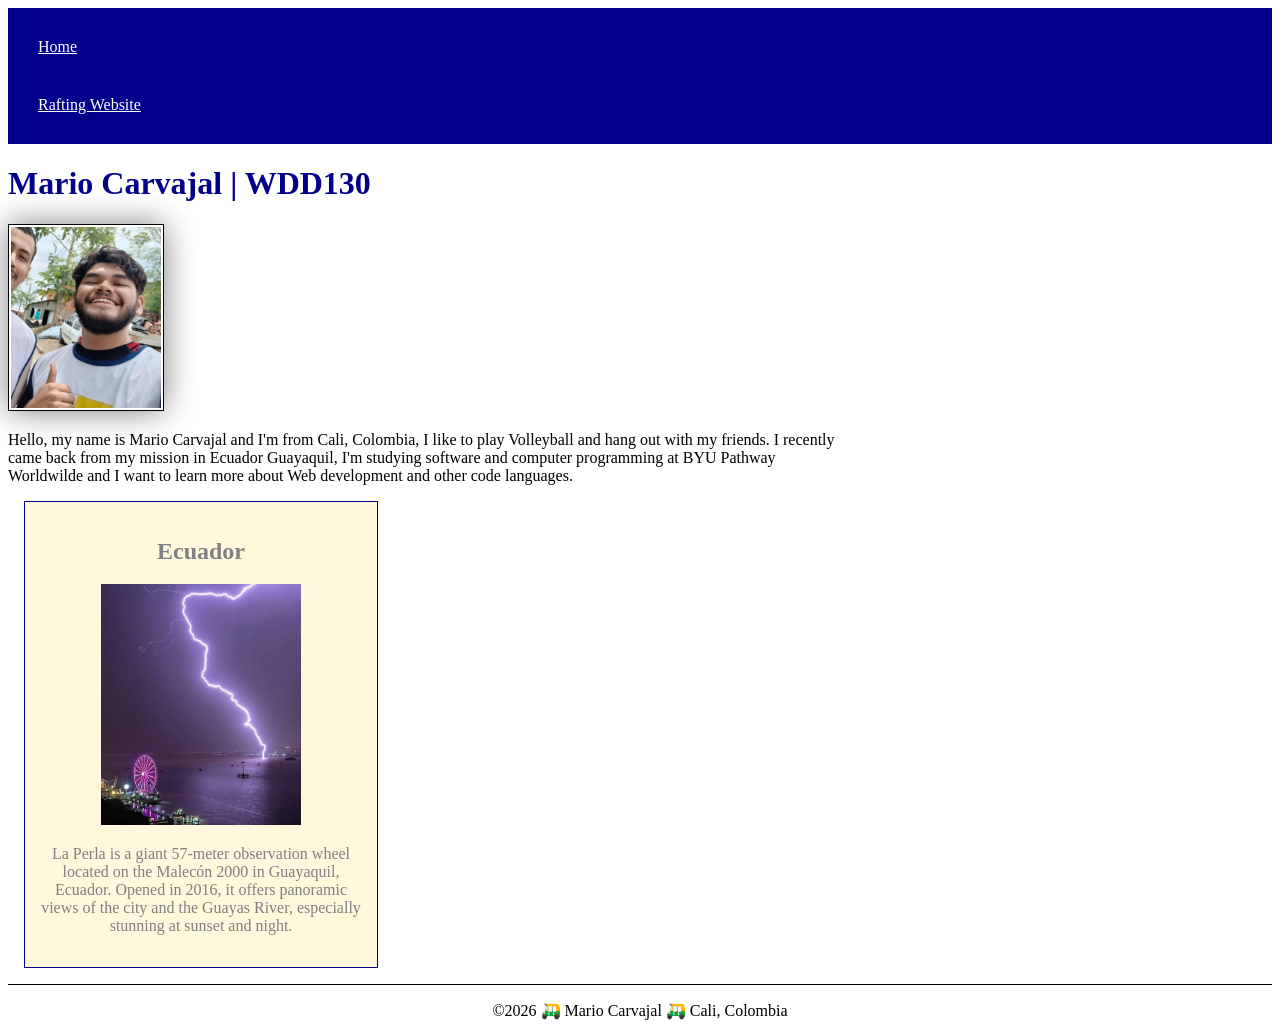
<file: index.html>
<!DOCTYPE html>
<html lang="en-US">

<head>
    <meta charset="UTF-8">
    <meta name="viewport" content="width=device-width, initial-scale=1.0">
    <meta name="description" content="Mario Carvajal's WDD 130 course home page ">
    <meta name="author" content="Mario Carvajal">
    <link rel="stylesheet" href="styles/styles.css">
    <title>Mario Alejandro Carvajal Palacio | WDD 130 </title>
    <link rel="stylesheet" herf="styles/styles.css">
</head>

<body>
    <header>
        <nav>
            <a href="#">Home</a>
            <a href="wwr/">Rafting Website</a>
        </nav>
    </header>
    <main>
        <h1>Mario Carvajal | WDD130</h1>
        <img src="images/profile.jpg" alt="Hello, my name is Mario Carvajal" width="200">
        <p>Hello, my name is Mario Carvajal and I'm from Cali, Colombia, I like to play Volleyball
            and hang out with my friends. I recently came back from my mission in Ecuador Guayaquil,
            I'm studying software and computer programming at BYU Pathway Worldwilde and I want to
            learn more about Web development and other code languages. </p>
    </main>

    <aside>
        <h2>Ecuador</h2>
        <img src="images/perla.jpg" alt="La Perla Guayaquil">
        <p>La Perla is a giant 57-meter observation wheel located on the Malecón 2000 in Guayaquil,
            Ecuador. Opened in 2016, it offers panoramic views of the city and the Guayas River,
            especially
            stunning at sunset and night.</p>
    </aside>

    <footer>
        <p>©2026 🛺 Mario Carvajal 🛺 Cali, Colombia </p>
    </footer>

</body>

</html>
</file>
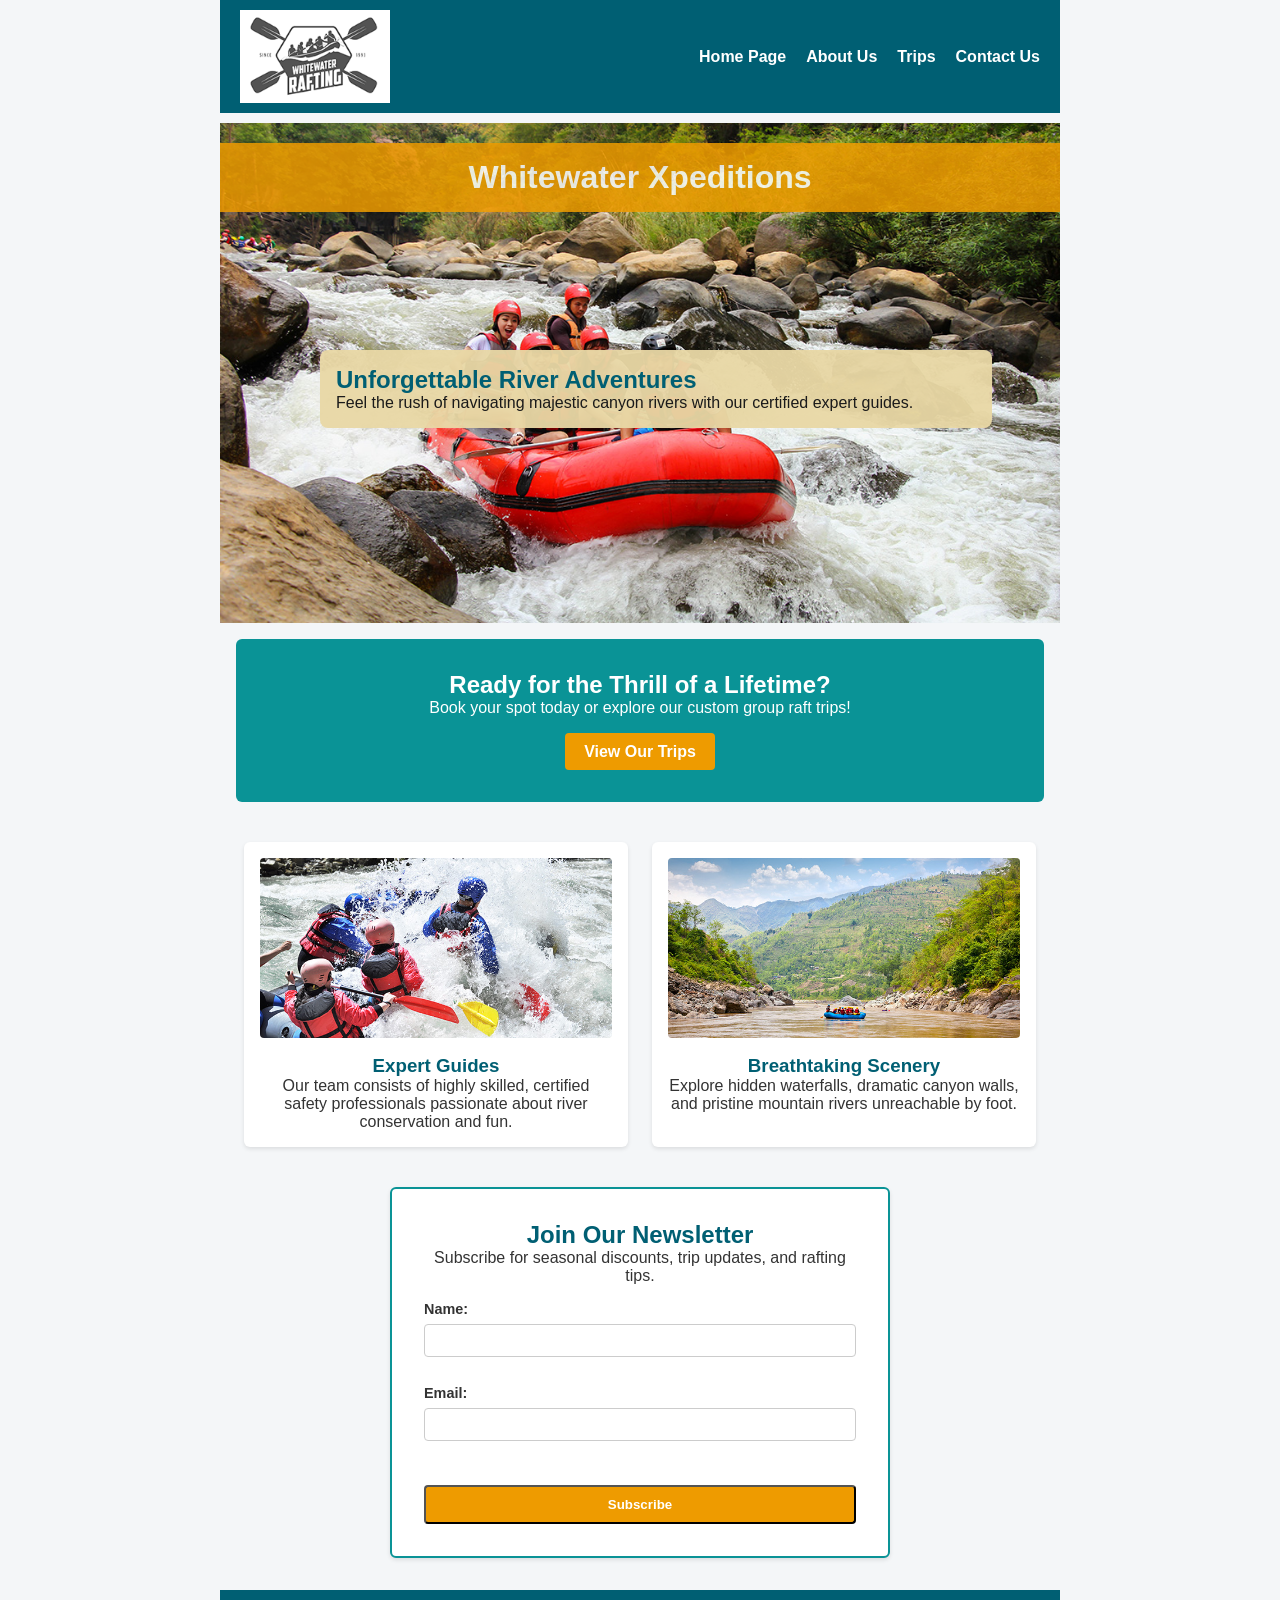
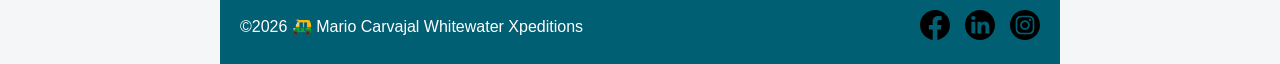
<file: wwr/index.html>
<!DOCTYPE html>
<html lang="en-US">

<head>
    <meta charset="UTF-8">
    <meta name="viewport" content="width=device-width, initial-scale=1.0">
    <meta name="description"
      content="Welcome to Whitewater Xpeditions. Experience world-class whitewater rafting trips, expert guides, and unforgettable outdoor adventures.">
    <meta name="author" content="Mario Carvajal">
    <title>Home | Whitewater Xpeditions</title>
    <link rel="stylesheet" href="styles/rafting.css">
</head>

<body>
    <header>
        <img src="images/logo.png" alt="Rafting Logo">
        <nav>
            <a href="index.html">Home Page</a>
            <a href="about.html">About Us</a>
            <a href="trips.html">Trips</a>
            <a href="contact.html">Contact Us</a>
        </nav>
    </header>

    <main>
        <div class="hero">
            <img src="images/homebackground.jpg" alt="Rafting down a wild river">
            <h1>Whitewater Xpeditions</h1>
            <article>
                <h2>Unforgettable River Adventures</h2>
                <p>Feel the rush of navigating majestic canyon rivers with our certified expert
                    guides.</p>
            </article>
        </div>

        <section class="cta-banner">
            <h2>Ready for the Thrill of a Lifetime?</h2>
            <p>Book your spot today or explore our custom group raft trips!</p>
            <a href="trips.html" class="btn">View Our Trips</a>
        </section>

        <section class="home-grid">
            <div class="grid-card">
                <img src="images/trip1.jpg" alt="Rafting adventure">
                <h3>Expert Guides</h3>
                <p>Our team consists of highly skilled, certified safety professionals passionate
                    about river conservation and fun.</p>
            </div>
            <div class="grid-card">
                <img src="images/trip2.jpg" alt="Scenic river canyon">
                <h3>Breathtaking Scenery</h3>
                <p>Explore hidden waterfalls, dramatic canyon walls, and pristine mountain rivers
                    unreachable by foot.</p>
            </div>
        </section>

        <section class="newsletter">
            <h2>Join Our Newsletter</h2>
            <p>Subscribe for seasonal discounts, trip updates, and rafting tips.</p>
            <form action="#" method="post">
                <div class="form-item">
                    <label for="name">Name:</label>
                    <input type="text" id="name" name="name" required>
                </div>
                <div class="form-item">
                    <label for="email">Email:</label>
                    <input type="email" id="email" name="email" required>
                </div>
                <button type="submit" class="btn">Subscribe</button>
            </form>
        </section>
    </main>

    <footer>
        <p>©2026 🛺 Mario Carvajal Whitewater Xpeditions</p>
        <nav class="socialmedia">
            <a href="https://facebook.com" target="_blank">
                <img src="images/facebook.svg" alt="Facebook Icon">
            </a>
            <a href="https://linkedin.com" target="_blank">
                <img src="images/linkedin.svg" alt="LinkedIn Icon">
            </a>
            <a href="https://instagram.com" target="_blank">
                <img src="images/instagram.svg" alt="Instagram Icon">
            </a>
        </nav>
    </footer>
</body>

</html>
</file>
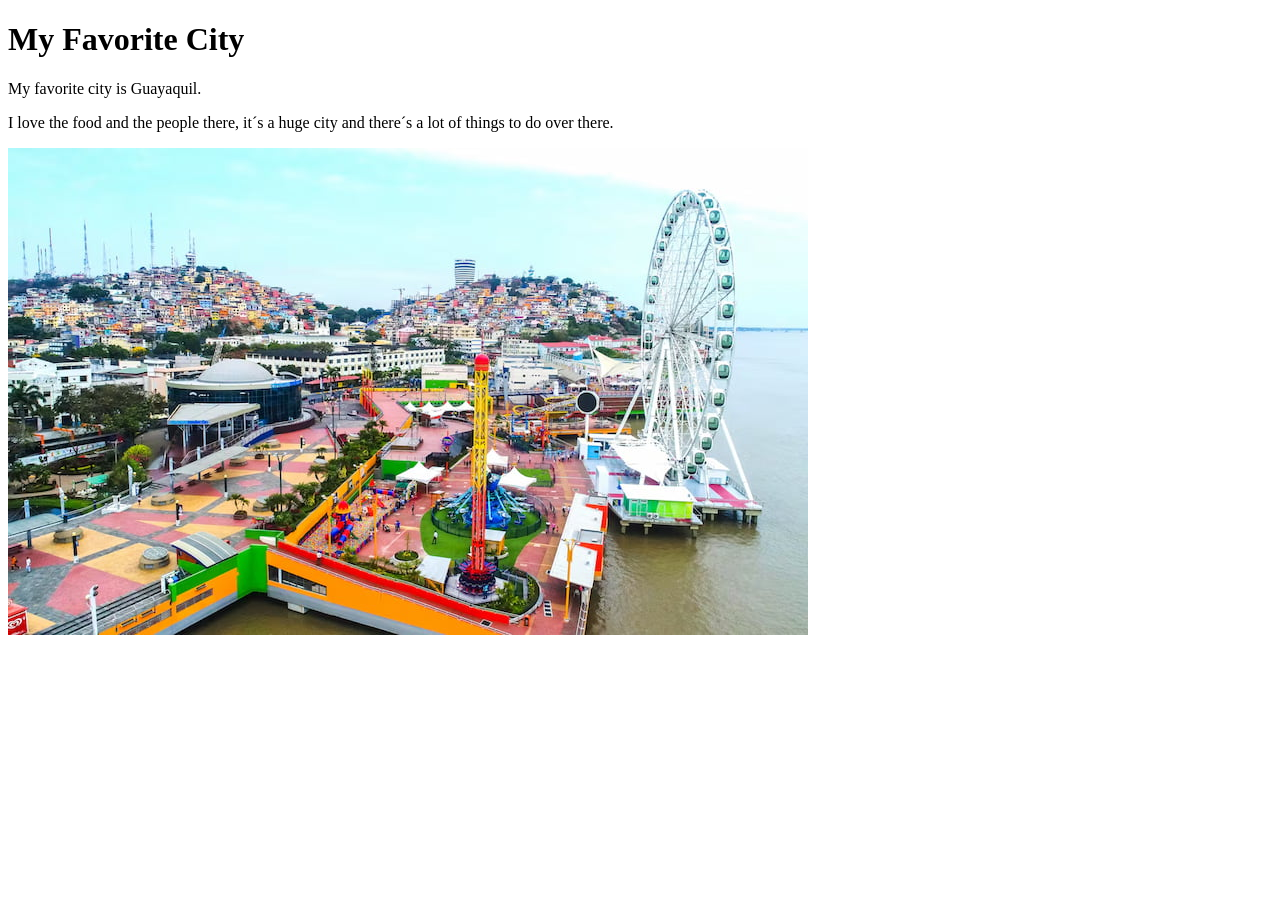
<file: week01/favorite-city.html>
<!DOCTYPE html>
<html lang="en">

<head>
    <meta charset="UTF-8">
    <meta name="viewport" content="width=device-width, initial-scale=1.0">
    <title>My Favorite City - Mario Carvajal</title>
</head>

<body>
    <h1>My Favorite City</h1>
    <p>My favorite city is Guayaquil. </p>
    <p>I love the food and the people there, it´s a huge city and there´s a lot of things to do over
        there.</p>
    <img src="images/guayaquil.jpg" alt="Guayaquil City">
</body>

</html>
</file>
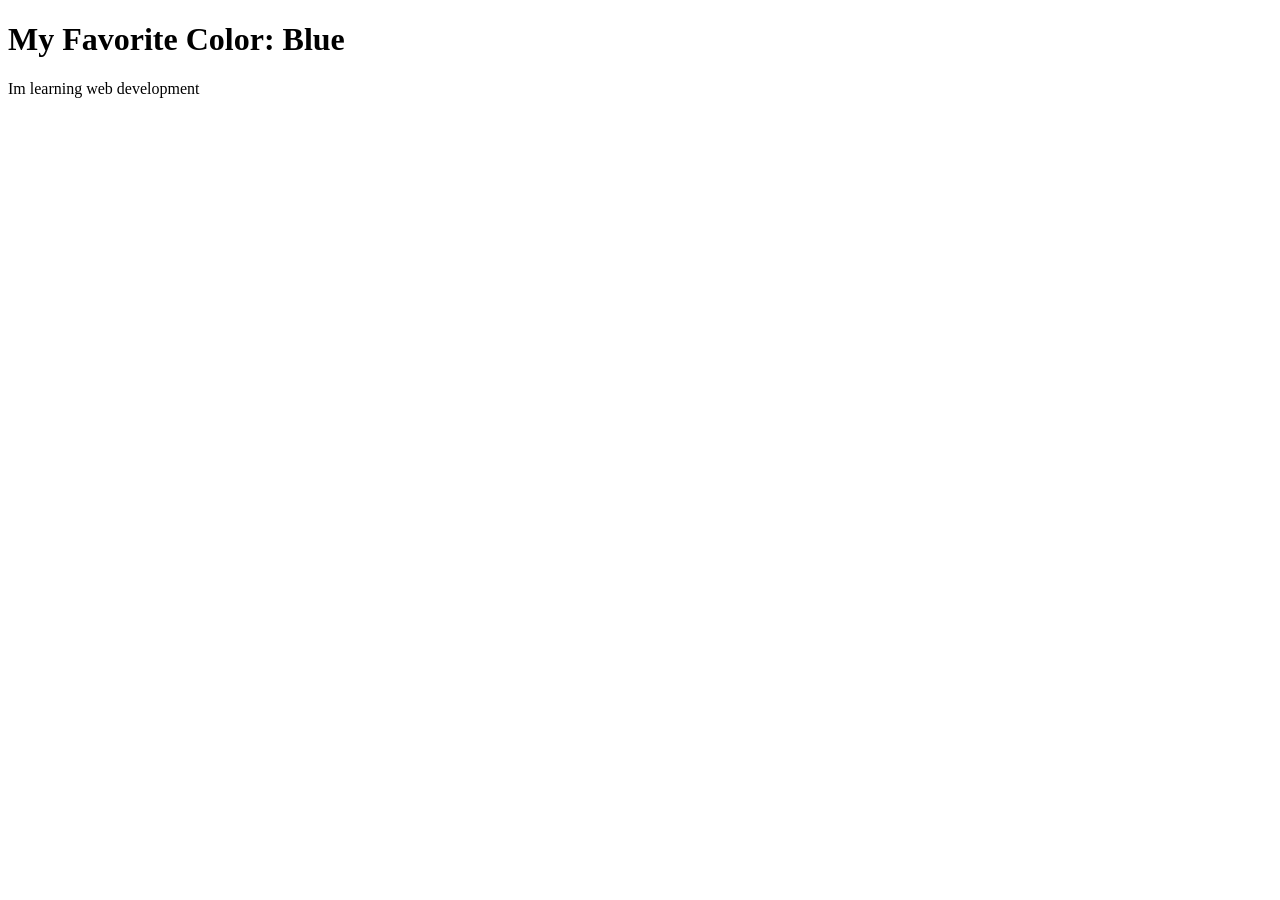
<file: week01/first-page.html>
<!DOCTYPE html>
<html lang="en">

<head>
    <meta charset="UTF-8">
    <meta name="viewport" content="width=device-width, initial-scale=1.0">
    <title>My First Page</title>
</head>

<body>
    <h1>My Favorite Color: Blue</h1>
    <p>Im learning web development</p>

</body>

</html>
</file>
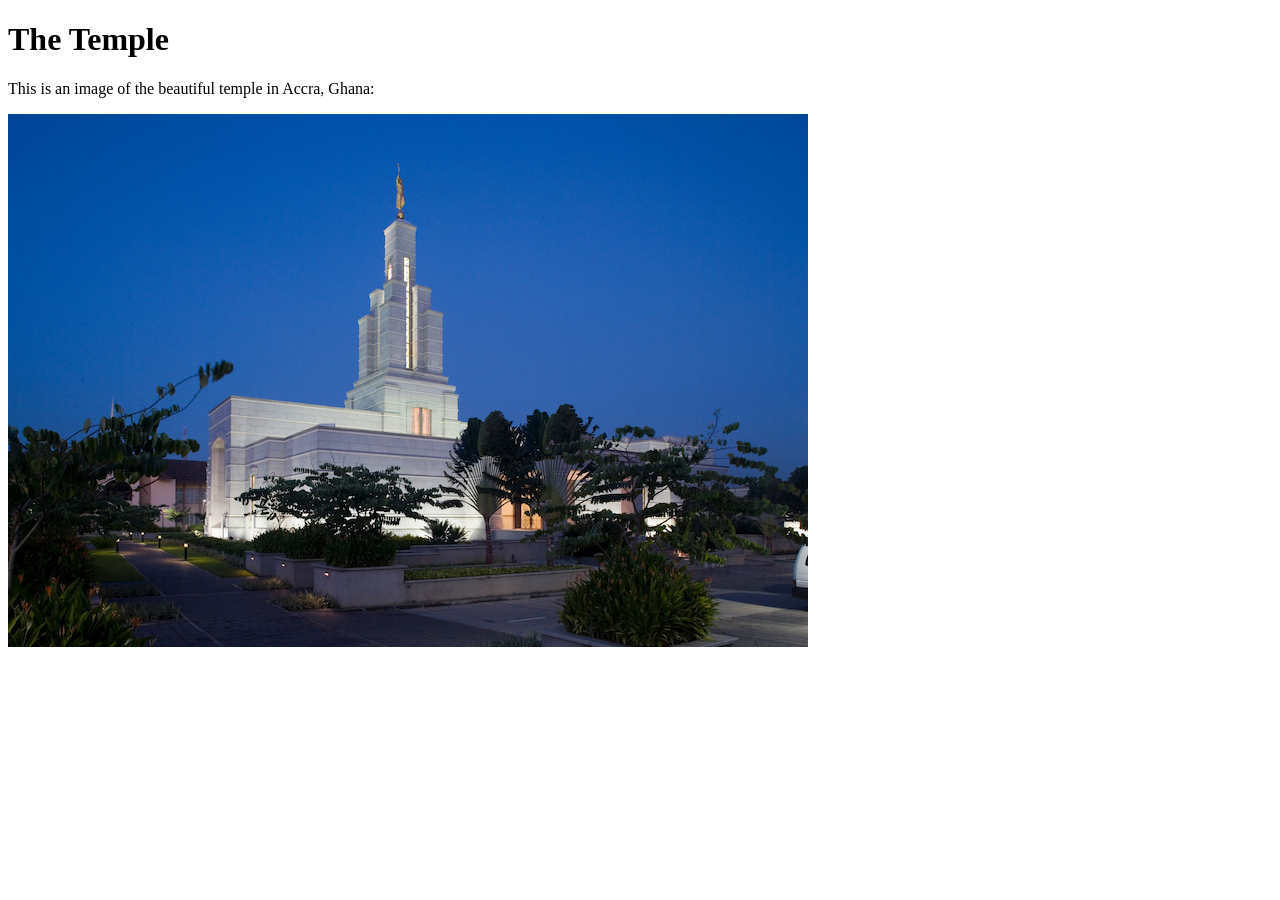
<file: week01/images-solution.html>
<!DOCTYPE html>
<html lang="en">

<head>
    <meta charset="UTF-8">
    <meta name="viewport" content="width=device-width, initial-scale=1.0">
    <title>Temple Image</title>
</head>

<body>
    <h1>The Temple</h1>
    <p>This is an image of the beautiful temple in Accra, Ghana:</p>
    <img src="images/temple-small.jpg" alt="The Accra Ghana Temple">

</body>

</html>
</file>
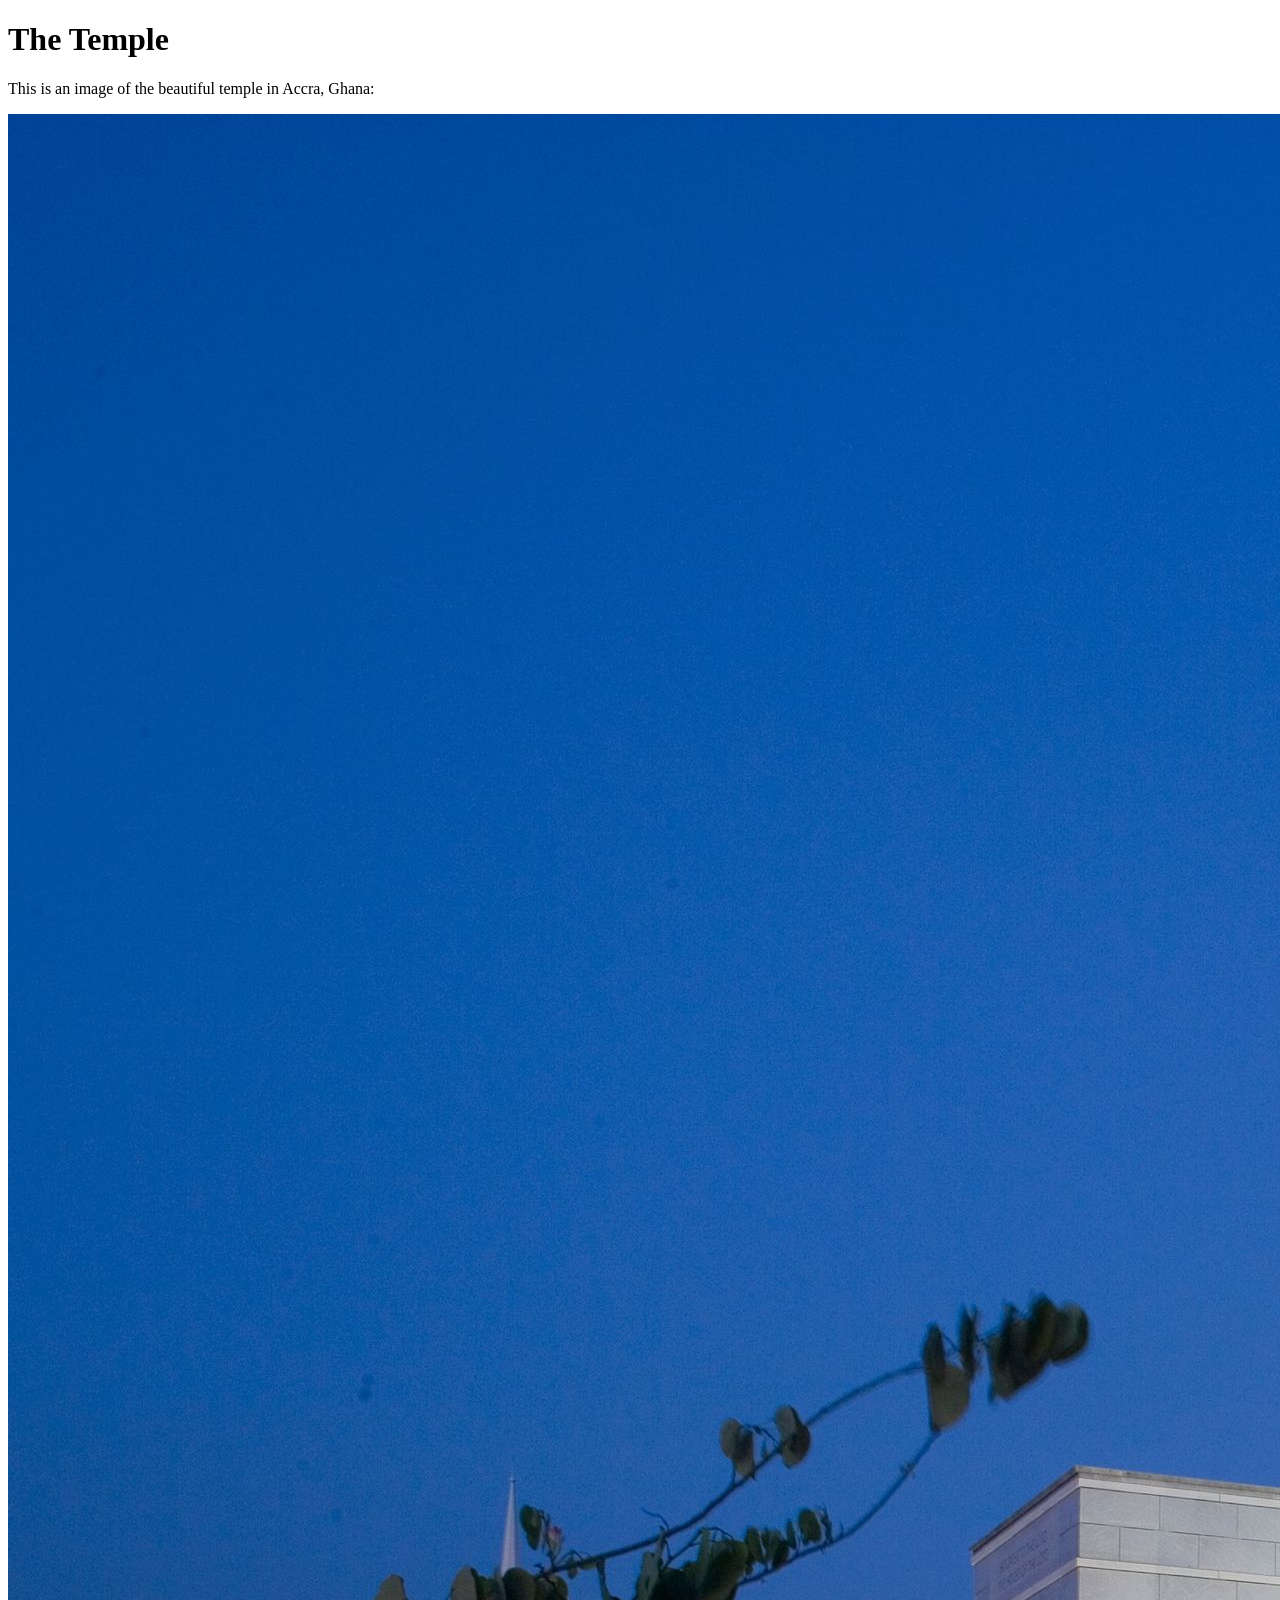
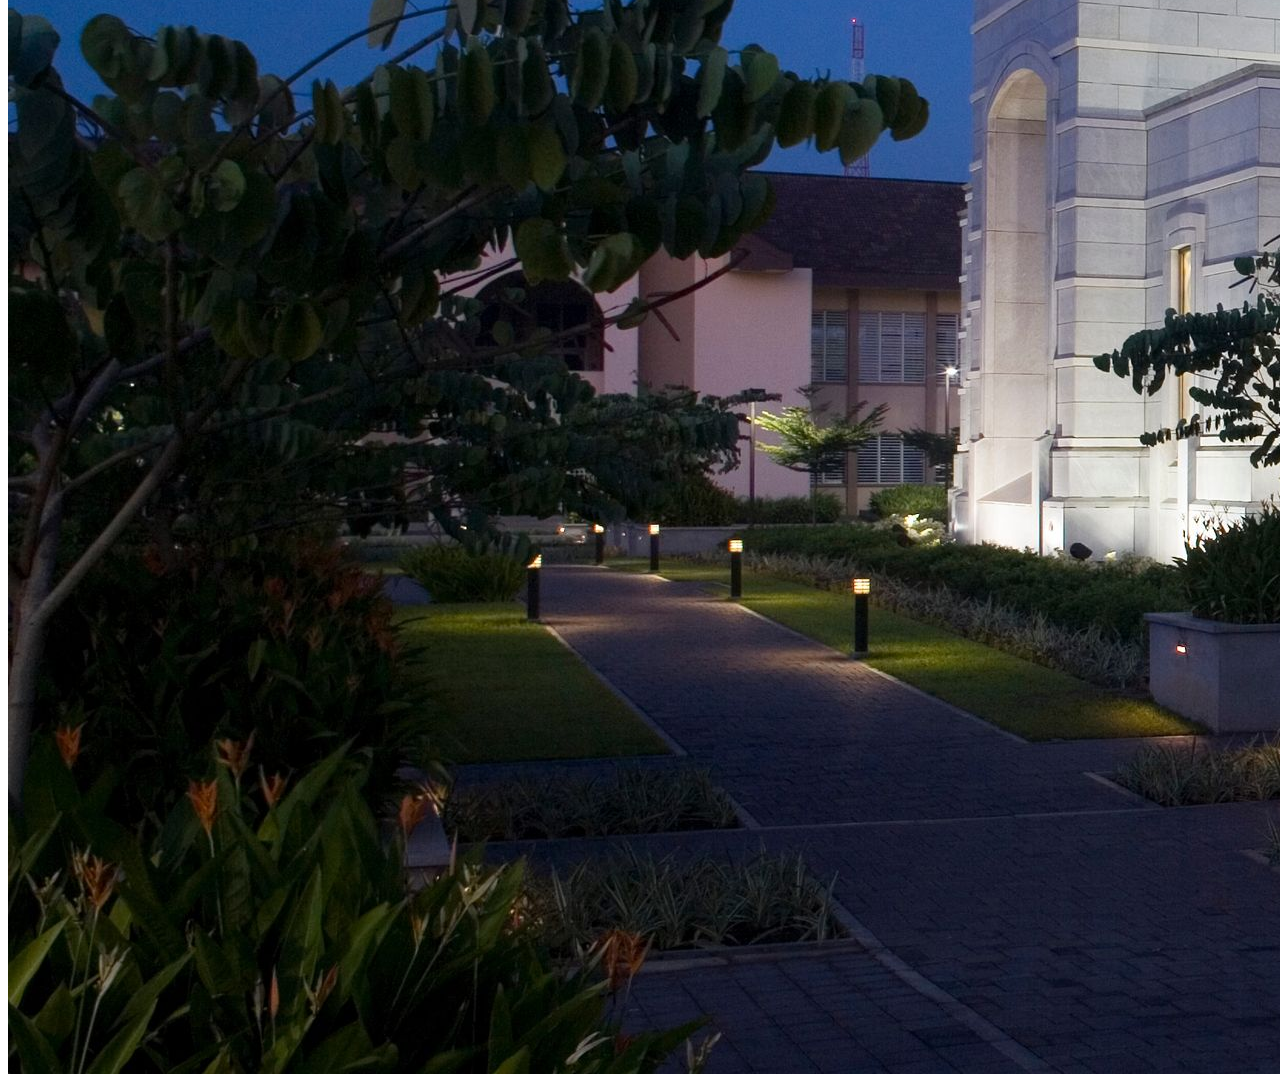
<file: week01/images.html>
<!DOCTYPE html>
<html lang="en">
<head>
    <meta charset="UTF-8">
    <meta name="viewport" content="width=device-width, initial-scale=1.0">
    <title>Temple Image</title>
</head>
<body>
    <h1>The Temple</h1>
    <p>This is an image of the beautiful temple in Accra, Ghana:</p>
    <img src="images/temple-large.jpeg" alt="The Accra Ghana Temple">
    
</body>
</html>
</file>
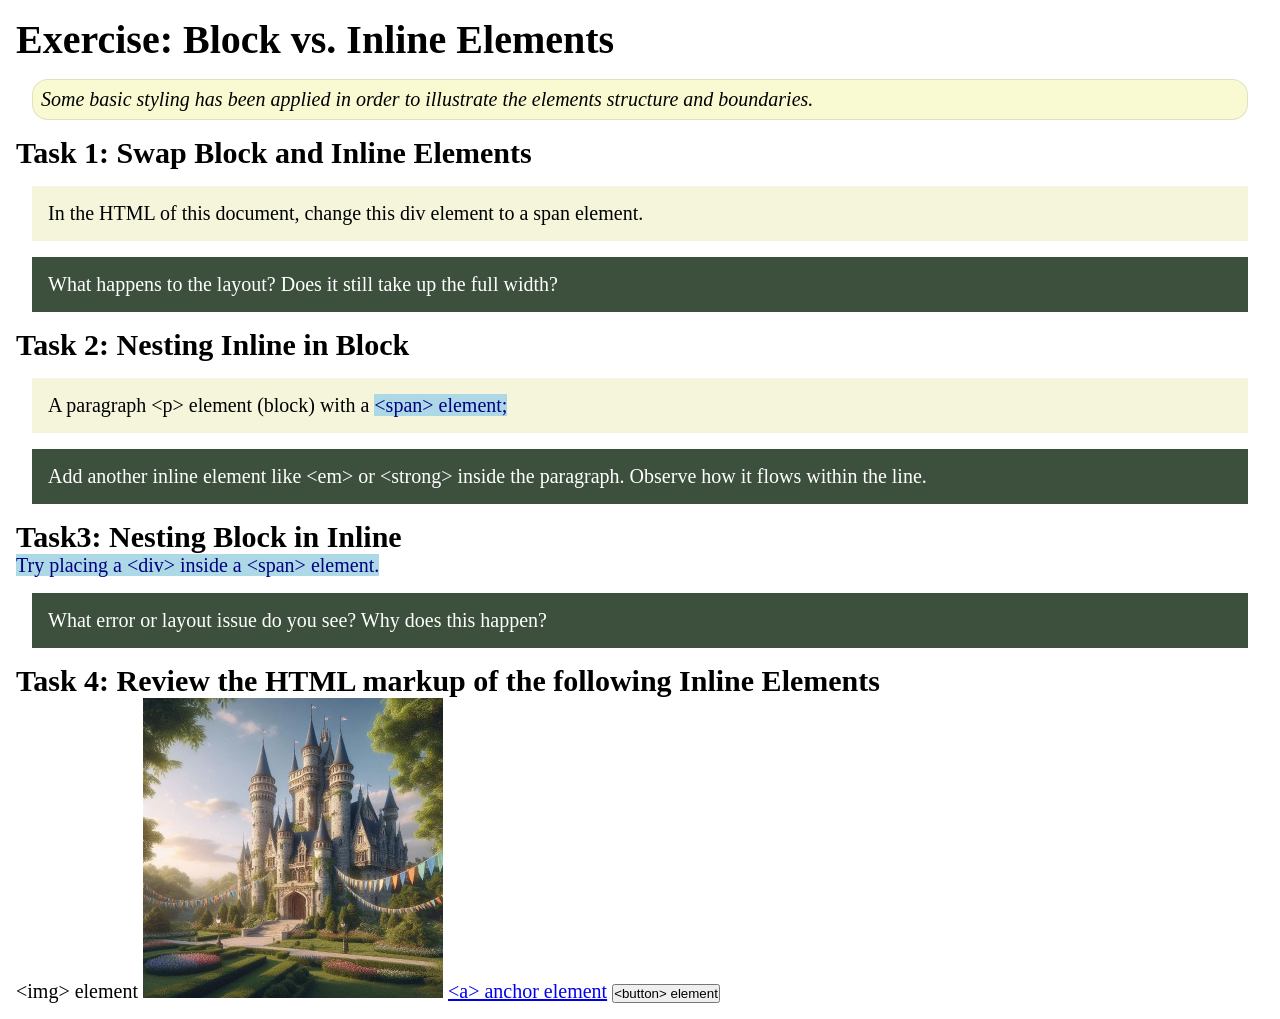
<file: week02/block-vs-inline.html>
<!DOCTYPE html>
<html lang="en">

<head>
    <meta charset="UTF-8">
    <meta name="viewport" content="width=device-width, initial-scale=1.0">
    <title>Exercise: Block vs. Inline Elements</title>
    <link rel="stylesheet" href="styles/block-vs-inline.css">
</head>

<body>
    <main>
        <h1>Exercise: Block vs. Inline Elements</h1>
        <p class="note">Some basic styling has been applied in order to illustrate the elements structure and
            boundaries.</p>

        <h2>Task 1: Swap Block and Inline Elements</h2>
        <div>In the HTML of this document, change this div element to a span element.</div>

        <p class="question">What happens to the layout? Does it still take up the full width?</p>

        <h2>Task 2: Nesting Inline in Block</h2>
        <p>A paragraph &lt;p&gt; element (block) with a <span>&lt;span&gt; element;</span></p>
        <p class="question">Add another inline element like &lt;em&gt; or &lt;strong&gt; inside the paragraph. Observe
            how it flows within the line.</p>

        <h2>Task3: Nesting Block in Inline</h2>
        <span>Try placing a &lt;div&gt; inside a &lt;span&gt; element.</span>
            <p class="question">What error or layout issue do you see? Why does this happen?</p>


            <h2>Task 4: Review the HTML markup of the following Inline Elements</h2>
        &lt;img&gt; element
        <img src="images/castle.webp" alt="placeholder image (images are inline)" width="300" height="300">
        <a href="https://churchofjesuschrist.org">&lt;a&gt; anchor element</a>
        <button type="button">&lt;button&gt; element</button>
    </main>
</body>

</html>
</file>
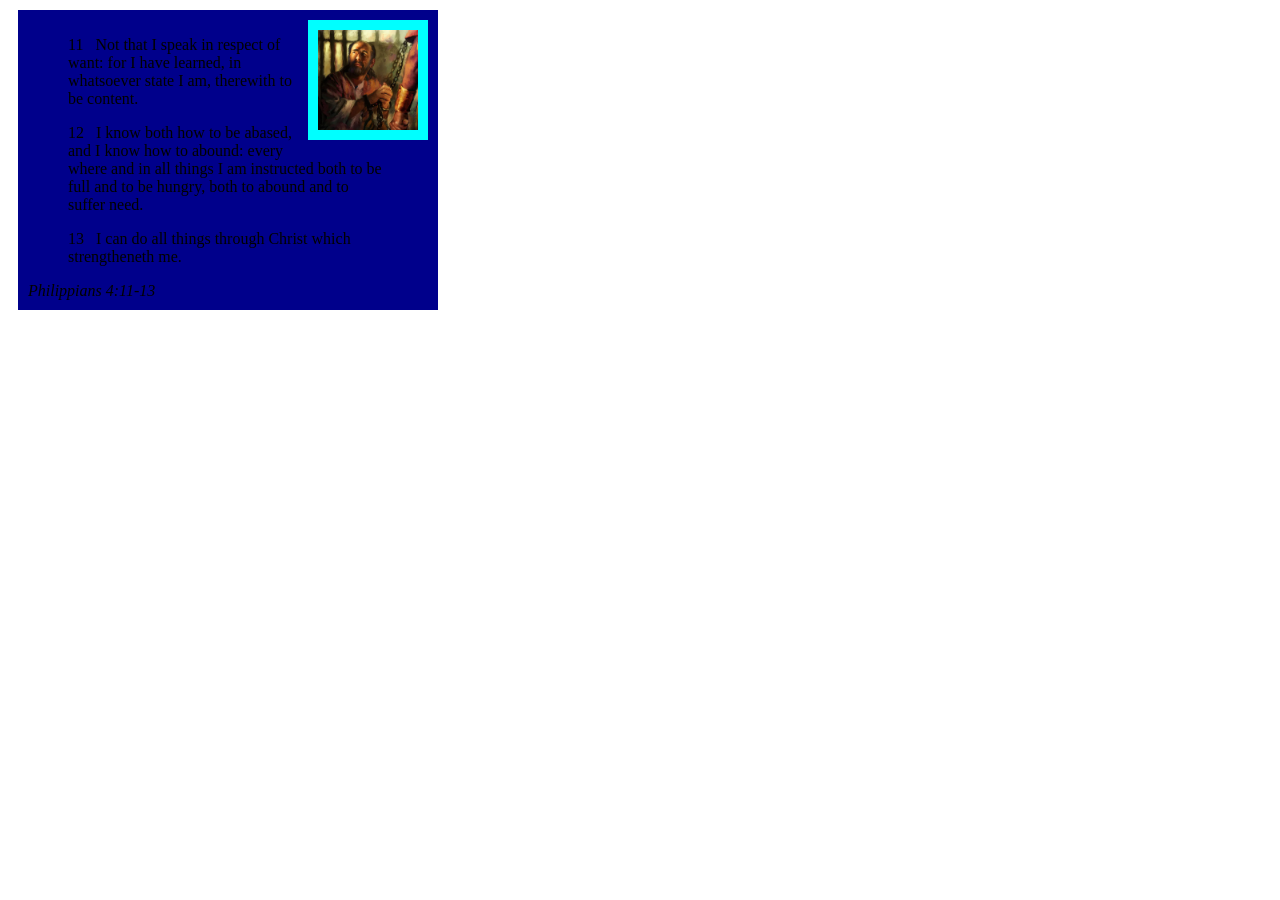
<file: week02/box-model-solution.html>
<!DOCTYPE html>
<html lang="en">

<head>
    <meta charset="UTF-8">
    <meta name="viewport" content="width=device-width, initial-scale=1.0">
    <title>Box Model Activity</title>
    <link rel="stylesheet" href="styles/box-model.css">
</head>

<body>
    <main>
        <div class="callout">
            <img src="images/apostle-paul-imprisoned.webp"
              alt="Paul the Apostle - Imprisoned in Rome" width="200" height="200">
            <blockquote>
                <p>11 &nbsp; Not that I speak in respect of want: for I have learned, in whatsoever
                    state I am, therewith to be content.</p>
                <p>12 &nbsp; I know both how to be abased, and I know how to abound: every where and
                    in all things I am instructed both to be full and to be hungry, both to abound
                    and to suffer need.</p>
                <p>13 &nbsp; I can do all things through Christ which strengtheneth me.</p>
            </blockquote>
            <cite>Philippians 4:11-13</cite>
        </div>
    </main>
</body>

</html>
</file>
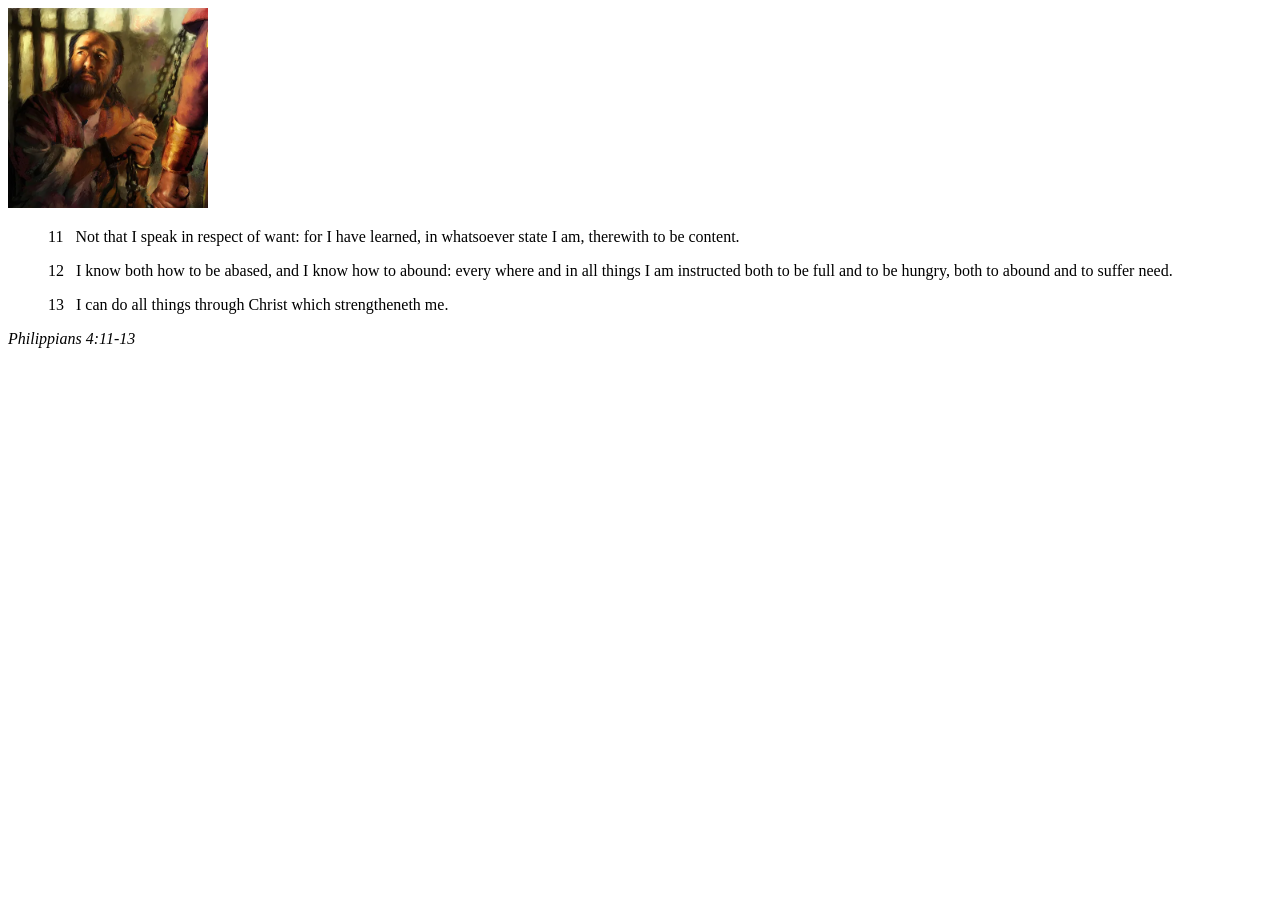
<file: week02/box-model.html>
<!DOCTYPE html>
<html lang="en">
<head>
    <meta charset="UTF-8">
    <meta name="viewport" content="width=device-width, initial-scale=1.0">
    <title>Box Model Activity</title>
</head>
<body>
    <main>
        <div class="callout">
            <img src="images/apostle-paul-imprisoned.webp" alt="Paul the Apostle - Imprisoned in Rome" width="200" height="200">
            <blockquote>
                <p>11 &nbsp; Not that I speak in respect of want: for I have learned, in whatsoever state I am, therewith to be content.</p>
                <p>12 &nbsp; I know both how to be abased, and I know how to abound: every where and in all things I am instructed both to be full and to be hungry, both to abound and to suffer need.</p>
                <p>13 &nbsp; I can do all things through Christ which strengtheneth me.</p>
            </blockquote>
            <cite>Philippians 4:11-13</cite>
        </div>
    </main>
</body>
</html>
</file>
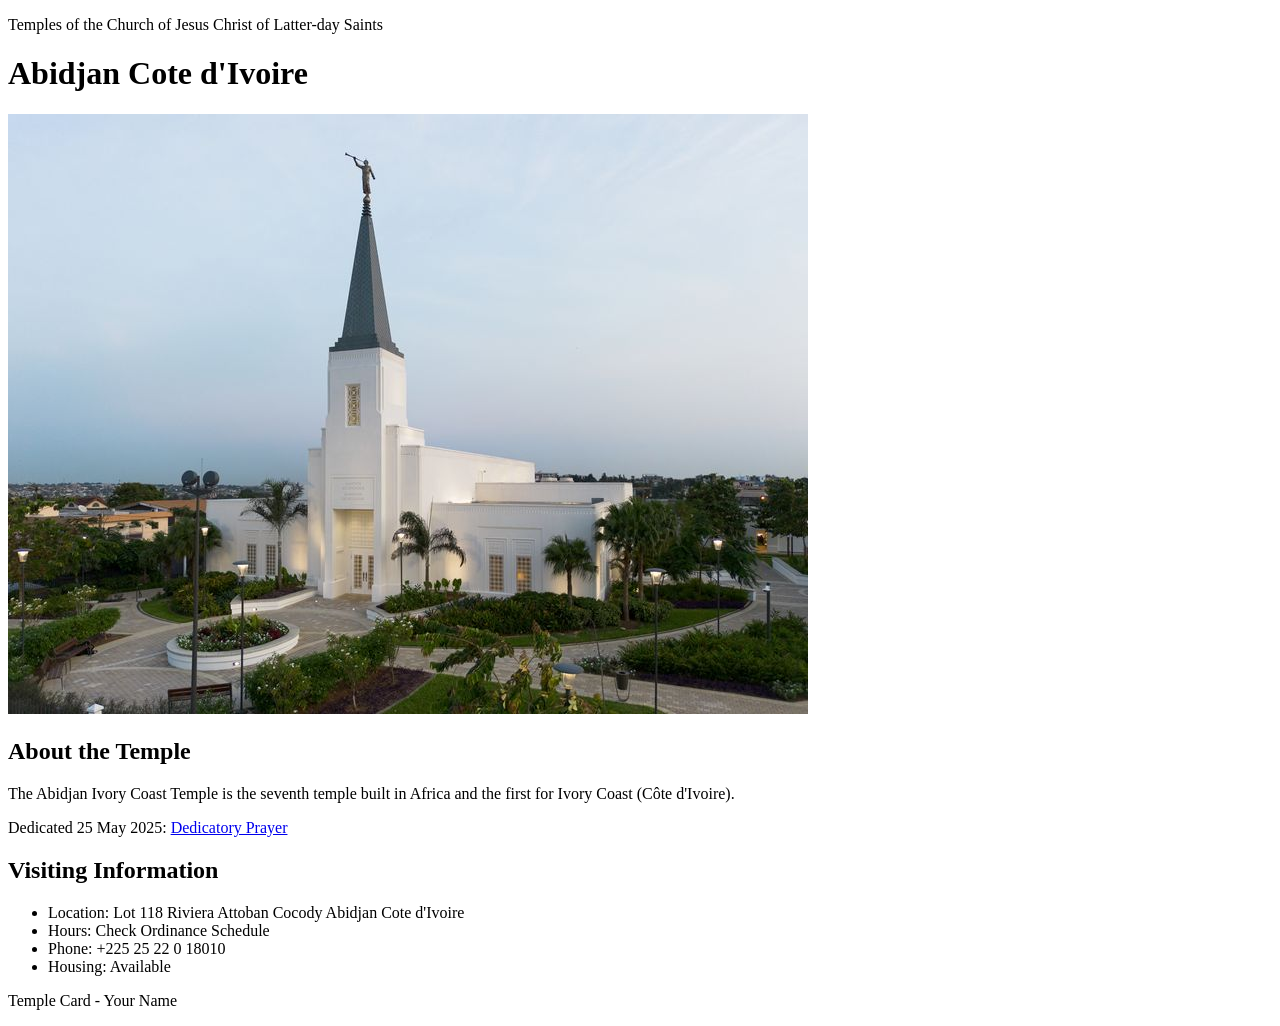
<file: week02/temple.html>
<!DOCTYPE html>
<html lang="en">

<head>
    <meta charset="UTF-8">
    <meta name="viewport" content="width=device-width, initial-scale=1.0">
    <title>Temple Card - Abidjan Cote d'Ivoire</title>
</head>

<body>
    <header>
        <p>Temples of the Church of Jesus Christ of Latter-day Saints</p>
    </header>
    <main>
        <h1>Abidjan Cote d'Ivoire</h1>
        <picture>
            <img src="images/abidjan-ivory-coast.jpeg" alt="Abidjan Cote d'Ivoire Temple">
        </picture>
        <section>
            <h2>About the Temple</h2>
            <p>The Abidjan Ivory Coast Temple is the seventh temple built in Africa and the first for Ivory Coast (Côte
                d'Ivoire).</p>
            <p>Dedicated 25 May 2025: <a
                    href="https://www.churchofjesuschrist.org/temples/dedicatory-prayer/abidjan-ivory-coast-temple/2025-05-25?lang=eng"
                    target="_blank" rel="noopener noreferrer">Dedicatory Prayer</a></p>
        </section>
        <section>
            <h2>Visiting Information</h2>
            <ul>
                <li>Location: Lot 118 Riviera Attoban Cocody Abidjan Cote d'Ivoire</li>
                <li>Hours: Check Ordinance Schedule</li>
                <li>Phone: +225 25 22 0 18010</li>
                <li>Housing: Available</li>
            </ul>
        </section>
    </main>
    <footer>
        <p>Temple Card - Your Name</p>
    </footer>
</body>

</html>
</file>
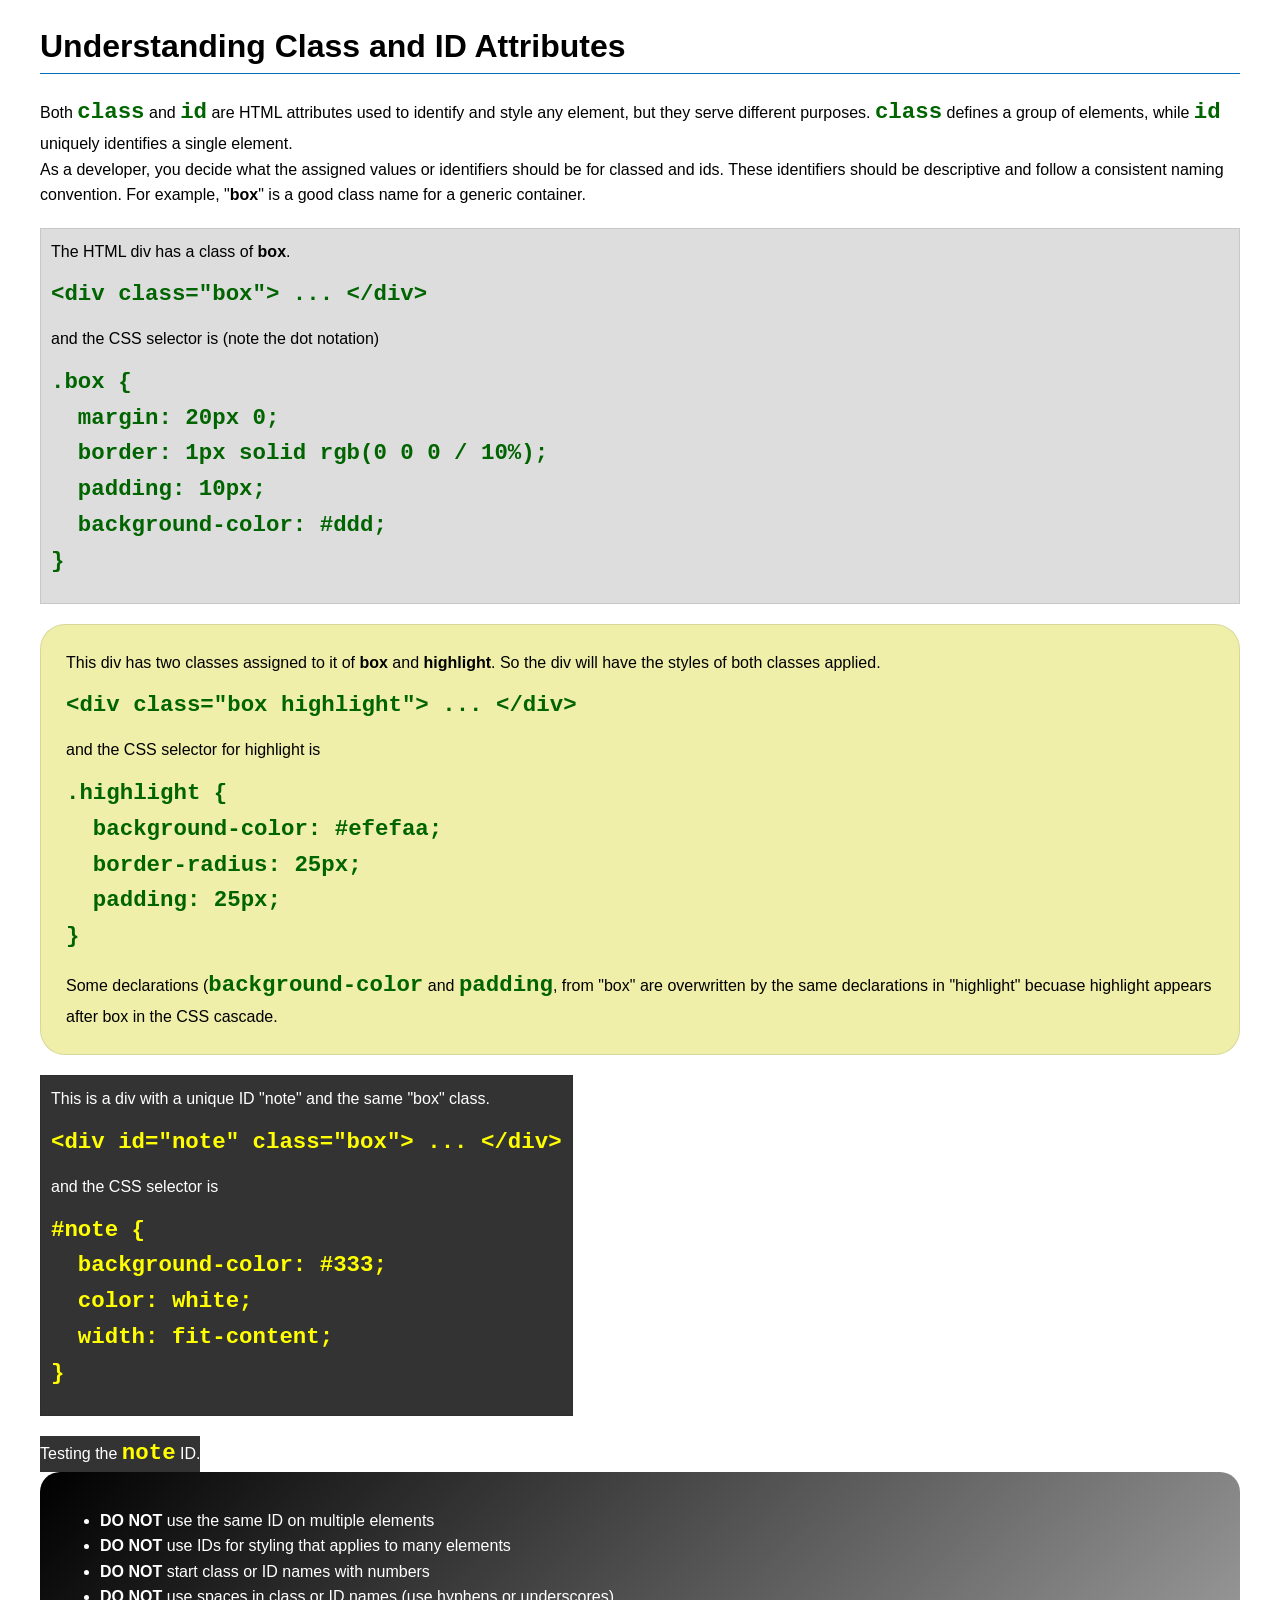
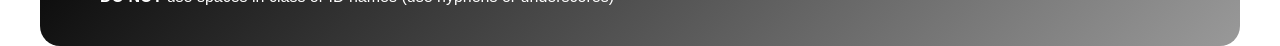
<file: week03/class-and-id.html>
<!DOCTYPE html>
<html lang="en">

<head>
    <meta charset="UTF-8">
    <meta name="viewport" content="width=device-width, initial-scale=1.0">
    <title>Class vs ID Attributes</title>
    <link rel="stylesheet" href="styles/class-and-id.css">
</head>

<body>
    <h1>Understanding Class and ID Attributes</h1>
    <p>Both <code>class</code> and <code>id</code> are HTML attributes used to identify and style any element, but they
        serve different purposes. <code>class</code> defines a group of elements, while <code>id</code> uniquely
        identifies a single element.</p>
    <p>As a developer, you decide what the assigned values or identifiers should be for classed and ids. These
        identifiers should be
        descriptive and follow a consistent naming convention. For example, "<strong>box</strong>" is a good class name
        for a generic container.</p>
    <div class="box">
        <p>The HTML div has a class of <strong>box</strong>.</p>
        <pre><code class="html">&lt;div class="box"&gt; ... &lt;/div&gt;</code></pre>
        and the CSS selector is (note the dot notation)
        <pre><code class="css">.box {
  margin: 20px 0;
  border: 1px solid rgb(0 0 0 / 10%);
  padding: 10px;
  background-color: #ddd; 
}</code></pre>
    </div>

    <div class="box highlight">
        <p>This div has two classes assigned to it of <strong>box</strong> and <strong>highlight</strong>. So the div
            will have the styles of both classes applied.</p>
        <pre><code class="html">&lt;div class="box highlight"&gt; ... &lt;/div&gt;</code></pre>
        and the CSS selector for highlight is
        <pre><code class="css">.highlight {
  background-color: #efefaa;
  border-radius: 25px;
  padding: 25px;
}</code></pre>
<p>Some declarations (<code>background-color</code> and <code>padding</code>, from "box" are overwritten by the same declarations in "highlight" becuase highlight appears after box in the CSS cascade.</p>
    </div>

    <div id="note" class="box">
        <p>This is a div with a unique ID "note" and the same "box" class.</p>
        <pre><code class="html">&lt;div id="note" class="box"&gt; ... &lt;/div&gt;</code></pre>
        and the CSS selector is
        <pre><code class="css">#note {
  background-color: #333;
  color: white;
  width: fit-content;
}</code></pre>
    </div>

    <div id="note">
        <p>Testing the <code>note</code> ID.</p>
    </div>

    <section id="best-practice">
        <ul>
            <li><strong>DO NOT</strong> use the same ID on multiple elements</li>
            <li><strong>DO NOT</strong> use IDs for styling that applies to many elements</li>
            <li><strong>DO NOT</strong> start class or ID names with numbers</li>
            <li><strong>DO NOT</strong> use spaces in class or ID names (use hyphens or underscores)</li>
        </ul>
    </section>




</body>

</html>
</file>
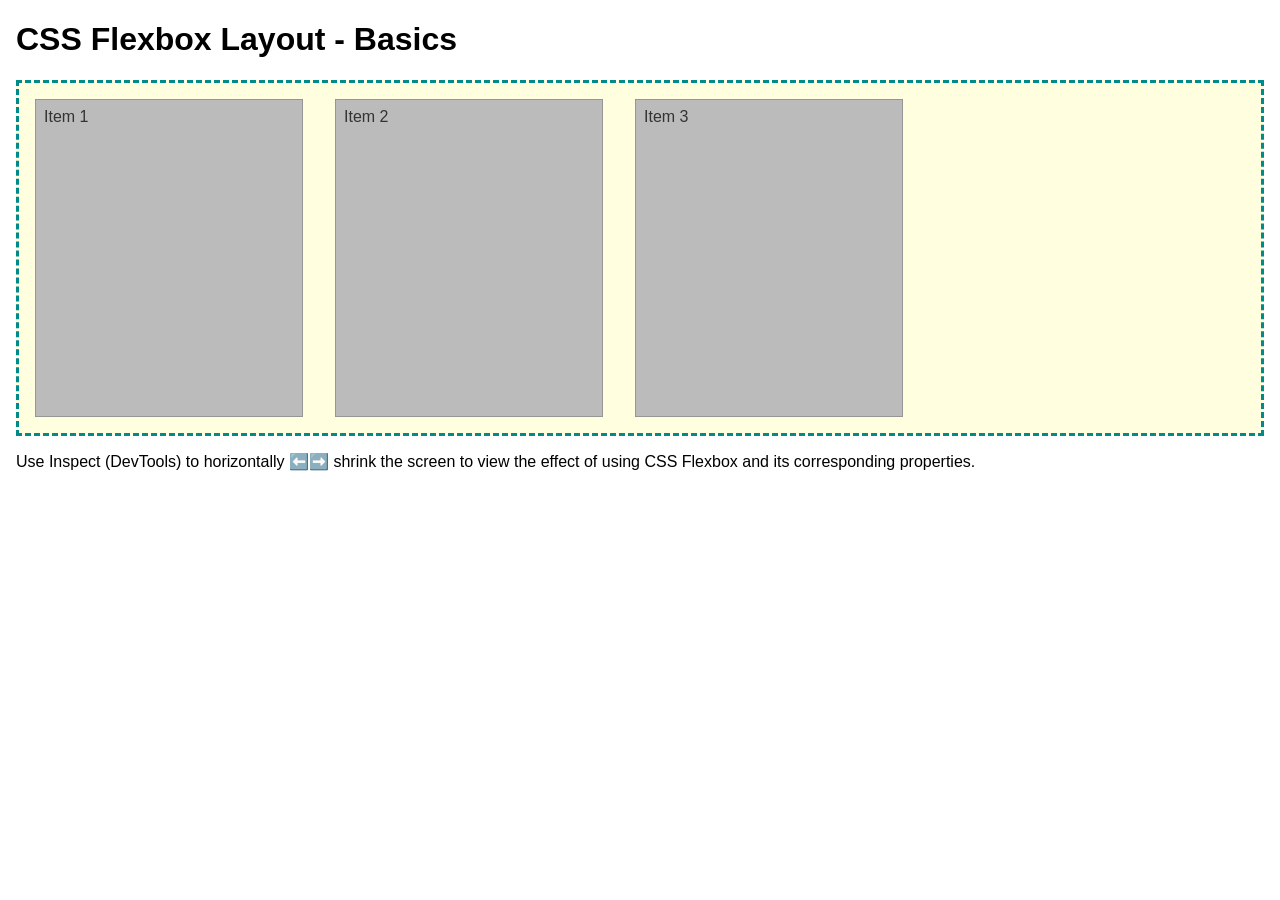
<file: week04/flexbox-layout.html>
<!DOCTYPE html>
<html lang="en">
<head>
    <meta charset="UTF-8">
    <meta name="viewport" content="width=device-width, initial-scale=1.0">
    <title>CSS Flexbox Layout - Basics</title>
    <link rel="stylesheet" href="styles/flexbox.css">
</head>
<body>
    <main>
        <h1>CSS Flexbox Layout - Basics</h1>
        <div class="flex-container">
            <div class="flex-item item1">Item 1</div>
            <div class="flex-item item2">Item 2</div>
            <div class="flex-item item3">Item 3</div>
        </div>
        <p>Use Inspect (DevTools) to horizontally ⬅️➡️ shrink the screen to view the effect of using CSS Flexbox and its corresponding properties.</p>
    </main>
</body>
</html>
</file>
<file: styles/styles.css>
nav {
    background-color: darkblue;
    padding: 10px;
}

nav a {
    color: white;
    display: block;
    padding: 20px;
}

h1 {
    color: darkblue;
}

main img {
    width: 150px;
    height: auto;
    border: 1px solid black;
    padding: 2px;
    box-shadow: 0 0 30px gray;
}

p {
    padding: 0px;
}

main {
    max-width: 840px;
}

aside {
    width: 20rem;
    margin: 1rem;
    border: 1px solid darkblue;
    padding: 1rem;
    background-color: cornsilk;
    color: gray;
    text-align: center;
}

aside img {
    width: 200px;
    height: auto;
}

footer {
    margin-top: 15px;
    border-top: 1px solid black;
    text-align: center;
}
</file>
<file: wwr/styles/rafting.css>
:root {
    --primary-color: #005f73;
    --secundary-color: #0a9396;
    --accent1-color: #ee9b00;
    --accent2-color: #e9d8a6;
    --heading-font: "Montserrat", "Arial Black", sans-serif;
    --body-font: "Open Sans", Roboto, sans-serif;
}

* {
    margin: 0;
    padding: 0;
    box-sizing: border-box;
}

body {
    font-family: var(--body-font);
    color: #333;
    background-color: #f4f6f8;
}

header,
main,
footer {
    max-width: 840px;
    margin: 0 auto;
}

header {
    display: grid;
    grid-template-columns: auto 1fr;
    align-items: center;
    padding: 10px 20px;
    background-color: var(--primary-color);
}

header img {
    width: 150px;
    height: auto;
}

header nav {
    display: flex;
    justify-content: flex-end;
    gap: 20px;
}

header nav a {
    color: #fff;
    text-decoration: none;
    font-weight: bold;
}

header nav a:hover {
    color: var(--accent1-color);
}

h1,
h2,
h3 {
    font-family: var(--heading-font);
    color: var(--primary-color);
}

section,
article {
    margin: 16px;
    padding: 8px;
}

.hero {
    position: relative;
    margin-top: 10px;
}

.hero img {
    display: block;
    width: 100%;
    height: 500px;
    object-fit: cover;
}

.hero h1 {
    position: absolute;
    top: 20px;
    width: 100%;
    padding: 16px;
    text-align: center;
    opacity: 0.85;
    background-color: var(--accent1-color);
    color: #fff;
}

.hero article {
    position: absolute;
    top: 50%;
    left: 50%;
    transform: translate(-50%, -50%);
    width: 80%;
    background-color: rgba(233, 216, 166, 0.95);
    color: #1a1a1a;
    padding: 16px;
    border-radius: 8px;
}

.hero article img {
    float: right;
    width: 125px;
    height: auto;
    margin-left: 15px;
    border-radius: 4px;
    object-fit: initial;
}

.history {
    text-align: left;
}

.history-content {
    display: flex;
    align-items: center;
    justify-content: center;
    gap: 20px;
    margin-top: 15px;
}

.history-content p {
    flex: 1;
    margin: 0;
}

.history-content img {
    flex: 1;
    max-width: 220px;
    height: auto;
    border-radius: 6px;
}

.adventures .adventure-grid {
    display: flex;
    justify-content: space-between;
    gap: 10px;
    margin-top: 10px;
}

.adventures figure {
    flex: 1;
    text-align: center;
}

.adventures img {
    width: 100%;
    height: 100px;
    object-fit: cover;
    border-radius: 4px;
}

.adventures figcaption {
    font-size: 0.85rem;
    margin-top: 5px;
    font-weight: bold;
    color: var(--primary-color);
}

footer {
    display: flex;
    justify-content: space-between;
    align-items: center;
    padding: 20px;
    background-color: var(--primary-color);
    color: #fff;
    margin-top: 20px;
}

.socialmedia {
    display: flex;
    gap: 15px;
}

.socialmedia a img {
    width: 30px;
    height: 30px;
}

/* Contact Page*/
main h1 {
    position: static;
    background-color: transparent;
    color: var(--primary-color);
    text-align: left;
    padding: 10px 16px;
    opacity: 1;
}

.contact-info,
.team {
    margin: 20px 16px;
    padding: 16px;
    background-color: #f9f9f9;
    border-radius: 8px;
}

.contact-info p {
    margin: 8px 0;
}

.map-form-container {
    display: flex;
    gap: 20px;
    margin: 20px 16px;
}

.map-section,
.form-section {
    flex: 1;
    background-color: #f9f9f9;
    padding: 16px;
    border-radius: 8px;
}

.map-container {
    margin-top: 15px;
    width: 100%;
    height: 100%;
    min-height: 350px;
}

.map-container iframe {
    width: 100%;
    height: 100%;
    border: 0;
    border-radius: 6px;
}

.team .employee-grid {
    display: flex;
    justify-content: space-between;
    gap: 15px;
    margin-top: 15px;
}

.team figure {
    flex: 1;
    text-align: center;
}

.team img {
    width: 150px;
    height: 150px;
    object-fit: cover;
    border-radius: 6px;
}

.team figcaption {
    font-size: 0.85rem;
    margin-top: 8px;
    font-weight: bold;
    color: var(--primary-color);
}

form fieldset {
    border: 1px solid var(--secundary-color);
    padding: 15px;
    border-radius: 6px;
    background-color: #fff;
}

form legend {
    font-weight: bold;
    color: var(--primary-color);
    padding: 0 8px;
}

.form-item {
    margin-bottom: 12px;
    display: flex;
    flex-direction: column;
}

.form-item label {
    margin-bottom: 4px;
    font-weight: bold;
    color: #333;
    font-size: 0.9rem;
}

.form-item input[type="text"],
.form-item input[type="email"],
.form-item textarea {
    padding: 8px;
    border: 1px solid #ccc;
    border-radius: 4px;
    font-family: var(--body-font);
}

.radio-group {
    border: none;
    padding: 0;
    margin: 12px 0;
}

.radio-group legend {
    padding: 0;
    margin-bottom: 6px;
}

.radio-group div {
    display: flex;
    align-items: center;
    gap: 8px;
    margin-bottom: 4px;
    font-size: 0.9rem;
}

.checkbox-item {
    flex-direction: row;
    align-items: center;
    gap: 8px;
    font-size: 0.9rem;
}

.checkbox-item input {
    width: 16px;
    height: 16px;
}

.submit-btn {
    background-color: var(--accent1-color);
    color: #fff;
    border: none;
    padding: 10px 20px;
    font-size: 0.95rem;
    font-weight: bold;
    border-radius: 4px;
    cursor: pointer;
    transition: background-color 0.2s ease;
}

.submit-btn:hover {
    background-color: var(--primary-color);
}

/* ----------------------------------------------------
   HOME & TRIPS PAGE STYLES (Harmonized with main site colors)
   ---------------------------------------------------- */

.cta-banner,
.hero-cta {
    background-color: var(--secundary-color);
    color: #fff;
    text-align: center;
    padding: 2rem;
    border-radius: 6px;
    margin-bottom: 2rem;
}

.cta-banner h2,
.hero-cta h1 {
    color: #fff;
}

.btn,
.cta-button {
    display: inline-block;
    background-color: var(--accent1-color);
    color: #fff;
    font-weight: bold;
    padding: 0.6rem 1.2rem;
    text-decoration: none;
    border-radius: 4px;
    margin-top: 1rem;
    transition: background-color 0.2s ease;
}

.btn:hover,
.cta-button:hover {
    background-color: var(--primary-color);
}

.home-grid,
.trip-cards {
    display: grid;
    grid-template-columns: repeat(auto-fit, minmax(240px, 1fr));
    gap: 1.5rem;
    margin-bottom: 2rem;
}

.grid-card,
.trip-card {
    background-color: #fff;
    border-radius: 6px;
    padding: 1rem;
    box-shadow: 0 2px 4px rgba(0, 0, 0, 0.1);
    text-align: center;
}

.grid-card img,
.trip-card img {
    width: 100%;
    height: 180px;
    object-fit: cover;
    border-radius: 4px;
    margin-bottom: 0.8rem;
}

.trip-info {
    text-align: left;
    display: flex;
    flex-direction: column;
    gap: 0.4rem;
}

.trip-info h3 {
    color: var(--primary-color);
}

.difficulty {
    color: var(--secundary-color);
    font-size: 0.9rem;
}

.newsletter {
    background-color: #fff;
    border: 2px solid var(--secundary-color);
    padding: 2rem;
    border-radius: 6px;
    max-width: 500px;
    margin: 0 auto 2rem auto;
    text-align: center;
    box-shadow: 0 2px 4px rgba(0, 0, 0, 0.1);
}

.newsletter h2 {
    color: var(--primary-color);
}

.newsletter form {
    display: flex;
    flex-direction: column;
    gap: 1rem;
    margin-top: 1rem;
    text-align: left;
}

.form-item input {
    width: 100%;
    padding: 0.5rem;
    margin-top: 0.2rem;
    border: 1px solid #ccc;
    border-radius: 4px;
}

table {
    width: 100%;
    border-collapse: collapse;
    background-color: #fff;
    margin-bottom: 2rem;
    box-shadow: 0 2px 4px rgba(0, 0, 0, 0.1);
}

th,
td {
    padding: 0.8rem;
    border: 1px solid #ddd;
    text-align: left;
}

th {
    background-color: var(--primary-color);
    color: #fff;
}

tbody tr:hover {
    background-color: #f0f7f8;
}
</file>
<file: week02/styles/block-vs-inline.css>
* {
    margin: 0;
    padding: 0;
}

body {
    font-size: 20px;
    margin: 1rem;
}

p,
div {
    background-color: beige;
    margin: 1rem;
    padding: 1rem;
}

span {
    color: navy;
    background-color: lightblue;
}

code {
    margin: 0;
    padding: 0;
    color: green;
    font-size: 1.2rem;
}

.note {
    font-style: italic;
    background-color: lightgoldenrodyellow;
    border-radius: 1rem;
    border: 1px solid rgb(0 0 0 / 10%);
    margin: 1rem;
    padding: .5rem;
}

.question {
    background-color: #3d503d;
    color: #fff;
}
</file>
<file: week02/styles/box-model.css>
.callout {
    background-color: darkblue;
    max-width: 400px;
    margin: 10px;
    padding: 10px;
    border: 20px black;

}

.callout img {
    float: right;
    margin: 0 0 10px 15px;
    border: 10px black;
    padding: 10px;
    background-color: aqua;
    width: 100px;
    height: auto;
}

blockquote {}

cite {}
</file>
<file: week03/styles/class-and-id.css>
body {
    font-family: Arial, sans-serif;
    line-height: 1.6;
    margin: 0;
    padding: 0 40px;
}

h1 {
    border-bottom: 1px solid rgb(0 110 182);
    padding-bottom: 0;
}



p {
    margin: 0;
}

code {
    color: darkgreen;
    font-weight: 700;
    font-size: 1.4rem;
}

/* Class examples - can be reused */

.box {
    margin: 20px 0;
    border: 1px solid rgb(0 0 0 / 10%);
    padding: 10px;
    background-color: #ddd; /* this is shorthand for #dddddd */
}

.highlight {
    background-color: #efefaa;
    border-radius: 25px;
    padding: 25px;
}

/* ID examples - should be unique */

#note {
    background-color: #333;
    color: white;
    width: fit-content;
}

#note code {
    color: yellow;
}

#best-practice {
    background: linear-gradient(135deg, #000 0%, #999 100%);
    color: white;
    border-radius: 20px;
    padding: 20px
}
</file>
<file: week04/styles/flexbox.css>
body {
    font-family: Helvetica, Arial, sans-serif;
    margin: 1rem;
}

.flex-container {
    border: 3px dashed darkcyan;
    background-color: lightyellow;
    display: flex;
    flex-wrap: wrap;
}

.flex-item {
    width: 250px;
    margin: 1rem;
    border: 1px solid rgb(0 0 0 / 20%);
    padding: 0.5rem;
    background-color: #bbb;
    color: #333;
}

.item1 {
    min-height: 100px;
}

.item2 {
    min-height: 200px;
}

.item3 {
    min-height: 300px;
}
</file>
